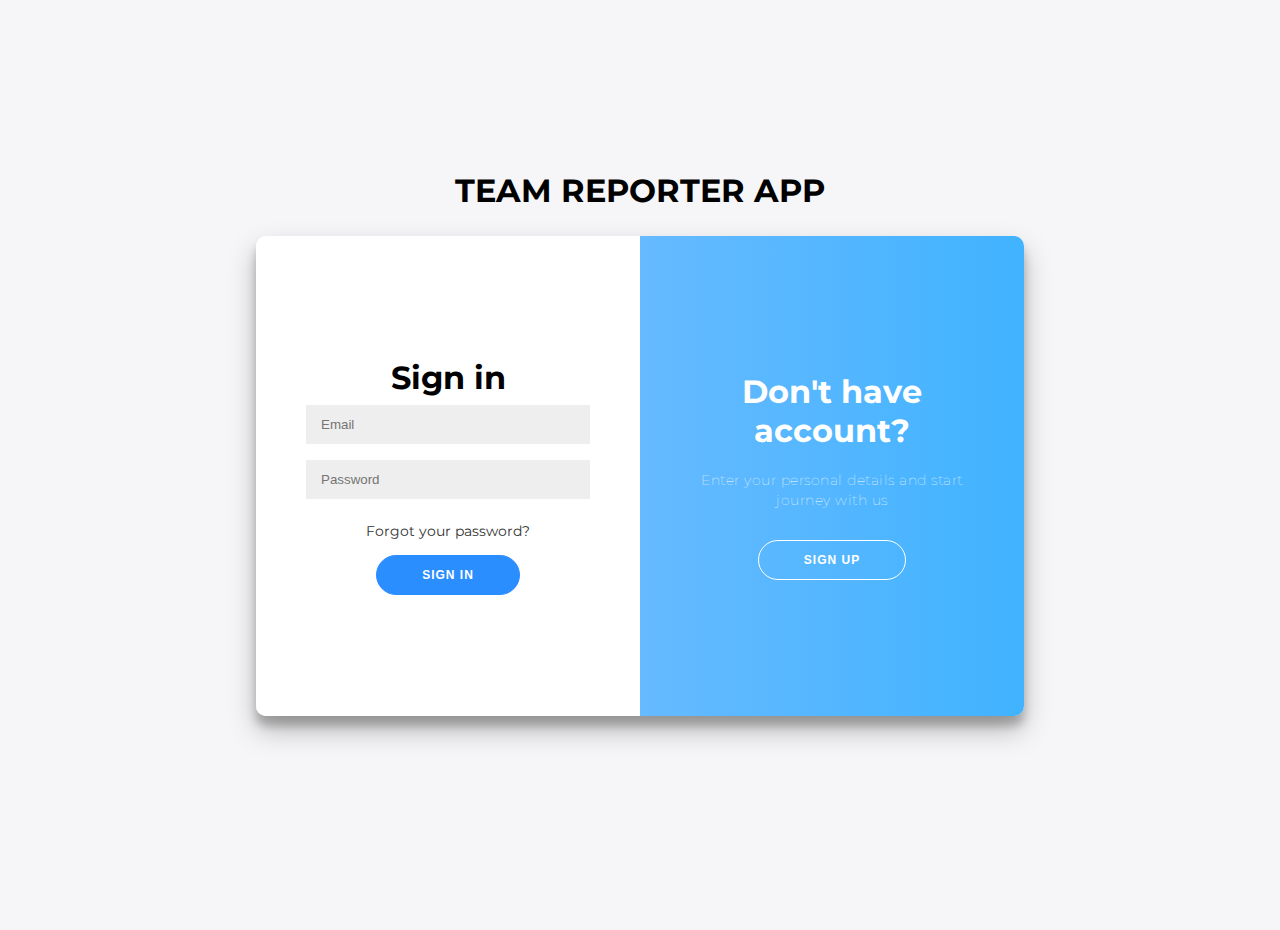
<file: index.html>
<!DOCTYPE html>
<html lang="en">
<head>
    <meta charset="UTF-8">
    <meta http-equiv="X-UA-Compatible" content="IE=edge">
    <meta name="viewport" content="width=device-width, initial-scale=1.0">
    <title>Team Reporter App</title>
    <link rel="stylesheet" href="./styles/style.css">
</head>
<body> 
    <h2>Team Reporter App</h2>
    <div class="container" id="container">
        <div class="form-container sign-up-container">
            <form action="#">
                <h1>Create Account</h1>
                <span>or use your email for registration</span>
                <input id="fname" type="text" placeholder="First Name" required/>
                <input id="lname" type="text" placeholder="Last Name" required/>
                <input id="email" type="email" placeholder="Email" required/>
                <input id="pwd" type="password" placeholder="Password" required/>
                <button onclick="signUp()">Sign Up</button>
            </form>
        </div>
        <div class="form-container sign-in-container">
            <form action="#">
                <h1>Sign in</h1>
                <input id="email" type="email" placeholder="Email" required/>
                <input id="pwd" type="password" placeholder="Password" required/>
                <a href="#">Forgot your password?</a>
                <button onclick="signIn(event)">Sign In</button>
            </form>
        </div>
        <div class="overlay-container">
            <div class="overlay">
                <div class="overlay-panel overlay-left">
                    <h1>Welcome Back!</h1>
                    <p>To keep connected with us please login with your personal info</p>
                    <button class="ghost" id="signIn">Sign In</button>
                </div>
                <div class="overlay-panel overlay-right">
                    <h1>Don't have account?</h1>
                    <p>Enter your personal details and start journey with us</p>
                    <button class="ghost" id="signUp">Sign Up</button>
                </div>
            </div>
        </div>
    </div>
    <script src="./app.js"></script>
</body>
</html>
</file>
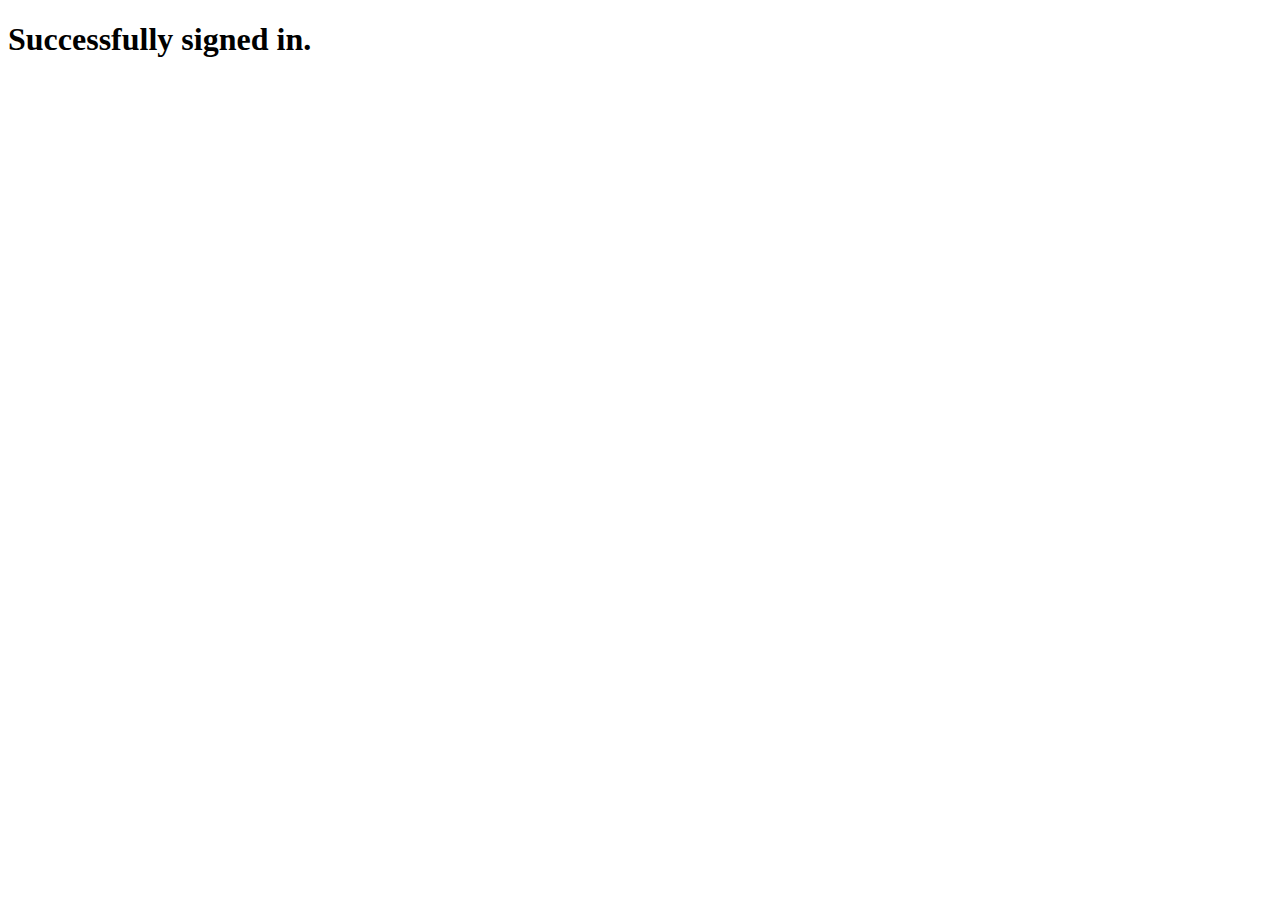
<file: signin.html>
<!DOCTYPE html>
<html lang="en">
<head>
    <meta charset="UTF-8">
    <meta http-equiv="X-UA-Compatible" content="IE=edge">
    <meta name="viewport" content="width=device-width, initial-scale=1.0">
    <title>Document</title>
</head>
<body>
    <h1>Successfully signed in.</h1>
</body>
</html>
</file>
<file: styles/style.css>
@import url('https://fonts.googleapis.com/css?family=Montserrat:400,800');

* {
	box-sizing: border-box;
}

body {
	background: #f6f5f7;
	display: flex;
	justify-content: center;
	align-items: center;
	flex-direction: column;
	font-family: 'Montserrat', sans-serif;
	height: 100vh;
	margin: -20px 0 50px;
}

h1 {
	font-weight: bold;
	margin: 0;
}

h2 {
	text-align: center;
    text-transform: uppercase;
    font-size: 32px;
}

p {
	font-size: 14px;
	font-weight: 100;
	line-height: 20px;
	letter-spacing: 0.5px;
	margin: 20px 0 30px;
}

span {
	font-size: 12px;
}

a {
	color: #333;
	font-size: 14px;
	text-decoration: none;
	margin: 15px 0;
}

button {
	border-radius: 20px;
	border: 1px solid #2b8eff;
	background-color: #2b8eff;
	color: #FFFFFF;
	font-size: 12px;
	font-weight: bold;
	padding: 12px 45px;
	letter-spacing: 1px;
	text-transform: uppercase;
	transition: transform 80ms ease-in;
}

button:active {
	transform: scale(0.95);
}

button:focus {
	outline: none;
}

button.ghost {
	background-color: transparent;
	border-color: #FFFFFF;
}

form {
	background-color: #FFFFFF;
	display: flex;
	align-items: center;
	justify-content: center;
	flex-direction: column;
	padding: 0 50px;
	height: 100%;
	text-align: center;
}

input {
	background-color: #eee;
	border: none;
	padding: 12px 15px;
	margin: 8px 0;
	width: 100%;
}

.container {
	background-color: #fff;
	border-radius: 10px;
  	box-shadow: 0 14px 28px rgba(0,0,0,0.25), 
			0 10px 10px rgba(0,0,0,0.22);
	position: relative;
	overflow: hidden;
	width: 768px;
	max-width: 100%;
	min-height: 480px;
}

.form-container {
	position: absolute;
	top: 0;
	height: 100%;
	transition: all 0.6s ease-in-out;
}

.sign-in-container {
	left: 0;
	width: 50%;
	z-index: 2;
}

.container.right-panel-active .sign-in-container {
	transform: translateX(100%);
}

.sign-up-container {
	left: 0;
	width: 50%;
	opacity: 0;
	z-index: 1;
}

.container.right-panel-active .sign-up-container {
	transform: translateX(100%);
	opacity: 1;
	z-index: 5;
	animation: show 0.6s;
}

@keyframes show {
	0%, 49.99% {
		opacity: 0;
		z-index: 1;
	}
	
	50%, 100% {
		opacity: 1;
		z-index: 5;
	}
}

.overlay-container {
	position: absolute;
	top: 0;
	left: 50%;
	width: 50%;
	height: 100%;
	overflow: hidden;
	transition: transform 0.6s ease-in-out;
	z-index: 100;
}

.container.right-panel-active .overlay-container{
	transform: translateX(-100%);
}

.overlay {
	background: #2b8eff;
	background: -webkit-linear-gradient(to right, #b6d8ff, #41b3ff);
	background: linear-gradient(to right, #8bc1ff, #41b3ff);
	background-repeat: no-repeat;
	background-size: cover;
	background-position: 0 0;
	color: #FFFFFF;
	position: relative;
	left: -100%;
	height: 100%;
	width: 200%;
  	transform: translateX(0);
	transition: transform 0.6s ease-in-out;
}

.container.right-panel-active .overlay {
  	transform: translateX(50%);
}

.overlay-panel {
	position: absolute;
	display: flex;
	align-items: center;
	justify-content: center;
	flex-direction: column;
	padding: 0 40px;
	text-align: center;
	top: 0;
	height: 100%;
	width: 50%;
	transform: translateX(0);
	transition: transform 0.6s ease-in-out;
}

.overlay-left {
	transform: translateX(-20%);
}

.container.right-panel-active .overlay-left {
	transform: translateX(0);
}

.overlay-right {
	right: 0;
	transform: translateX(0);
}

.container.right-panel-active .overlay-right {
	transform: translateX(20%);
}
</file>
